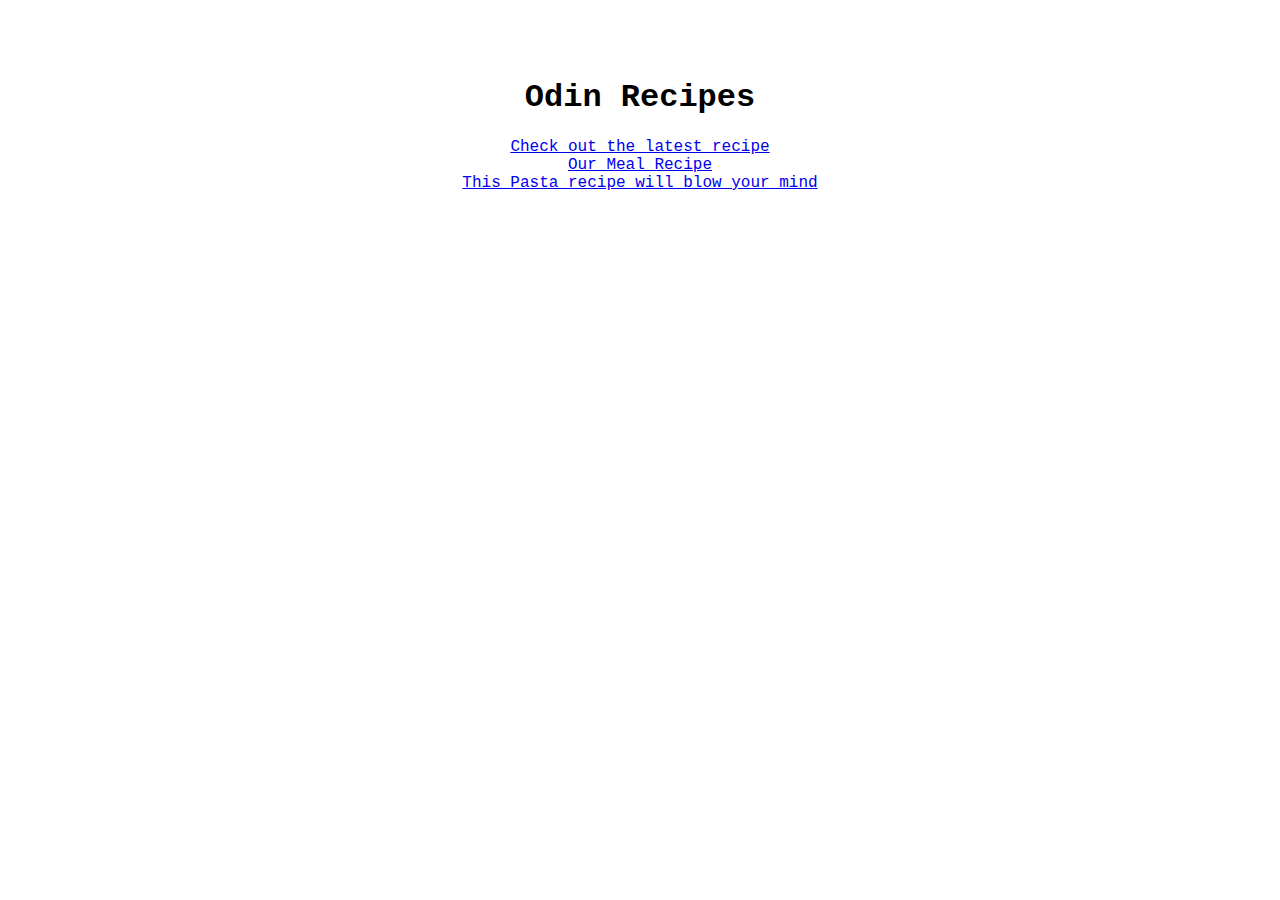
<file: index.html>
<!DOCTYPE html>
<html lang="en">
<head>
    <meta charset="UTF-8">
    <meta http-equiv="X-UA-Compatible" content="IE=edge">
    <meta name="viewport" content="width=device-width, initial-scale=1.0">
    <title>Odin Recipe</title>
    <link rel="stylesheet" href="style.css">
</head>
<body>
    <div class="entire-body">
        <h1>Odin Recipes</h1>
        <a href="chocolate-cake.html">Check out the latest recipe</a>
        <a href="./recipes/tuna-noodle-casserol.html">Our Meal Recipe</a>
        <a href="./recipes/italian-pasta-recipe.html">This Pasta recipe will blow your mind</a>
    </div>
</body>
</html>
</file>
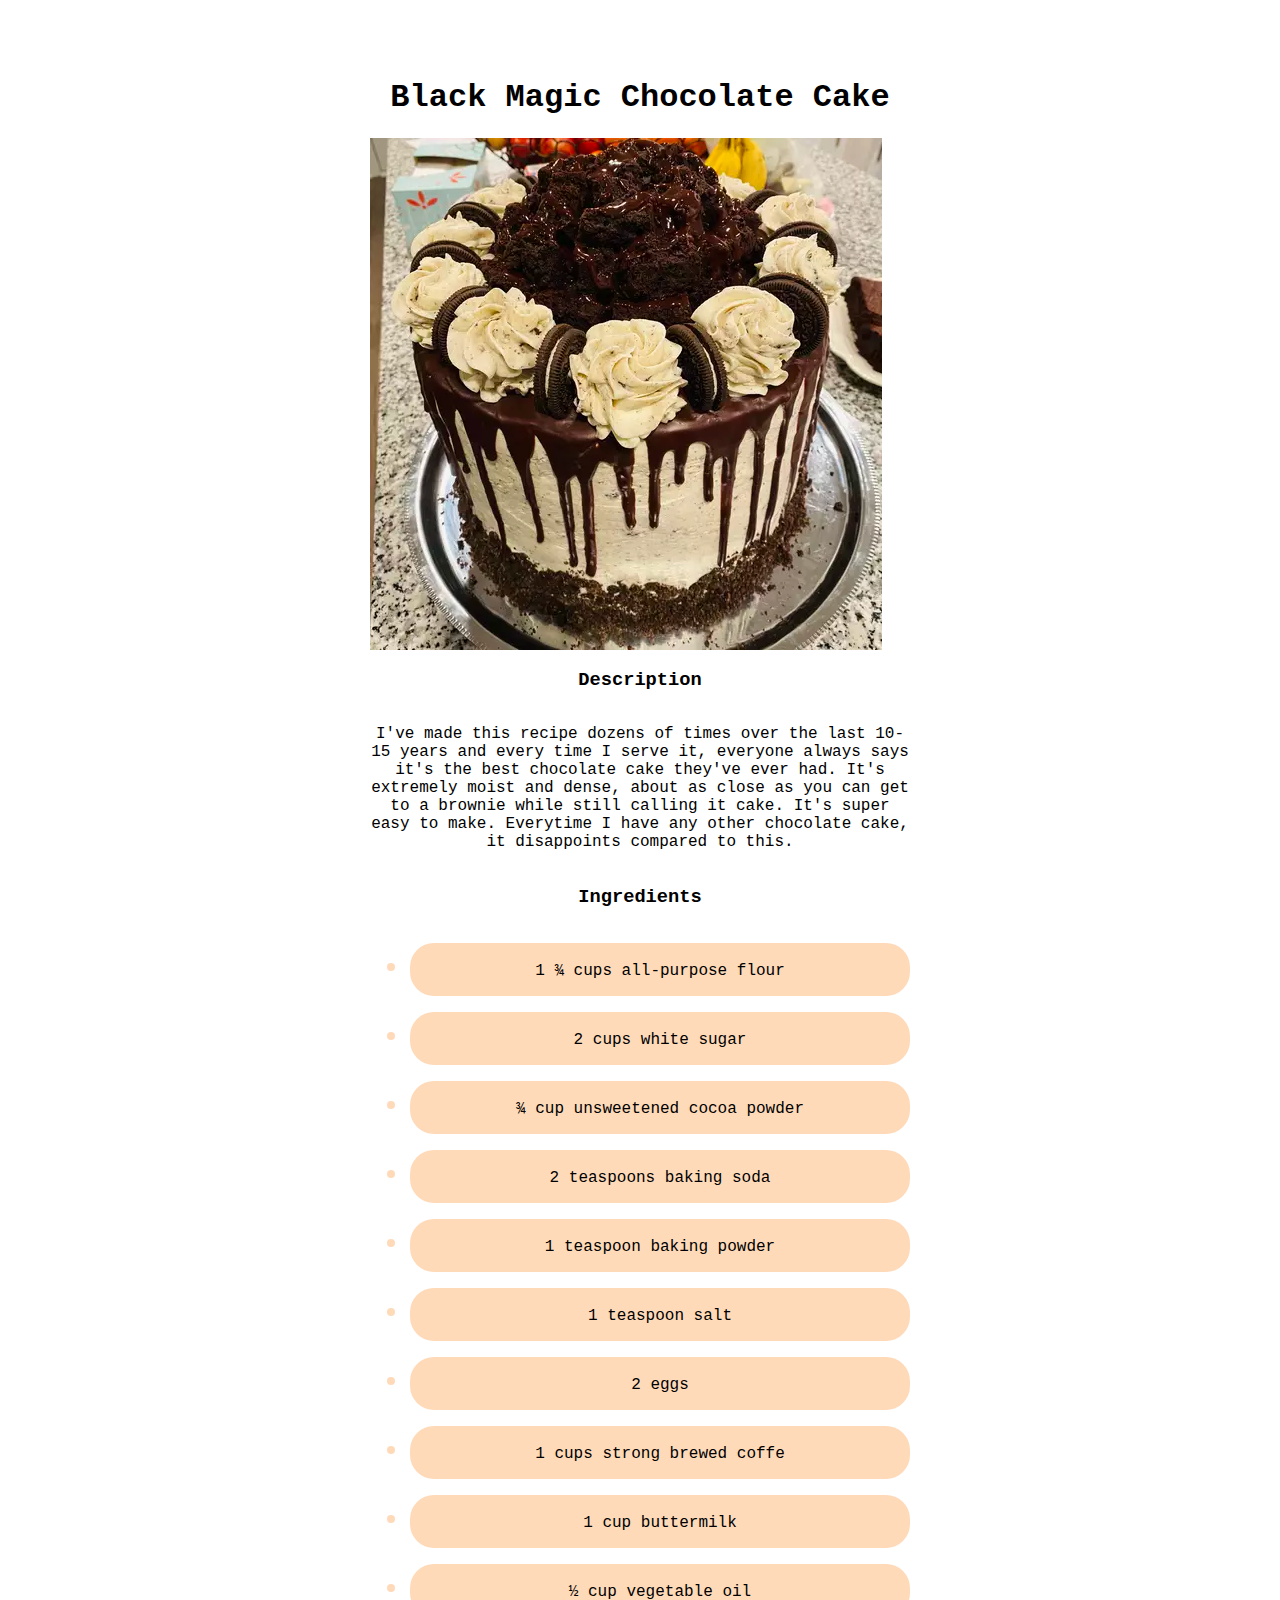
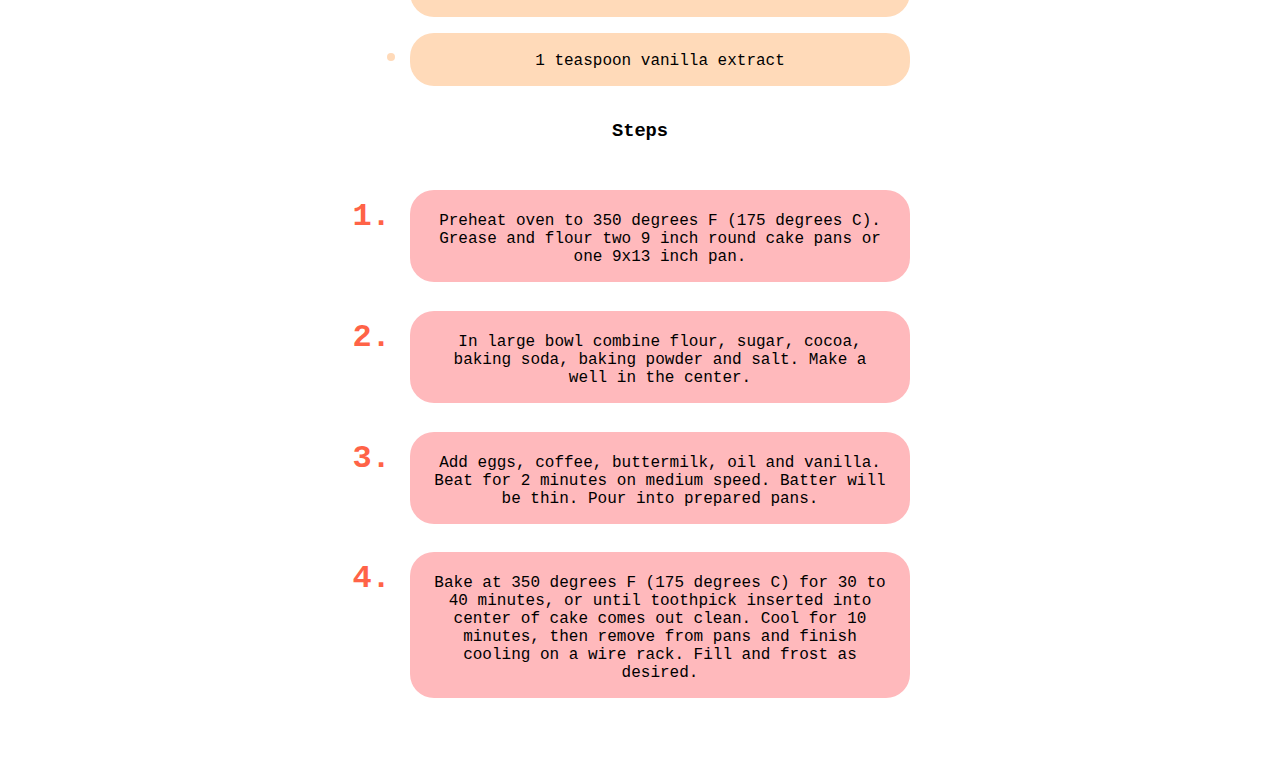
<file: chocolate-cake.html>
<!DOCTYPE html>
<html lang="en">
<head>
    <meta charset="UTF-8">
    <meta http-equiv="X-UA-Compatible" content="IE=edge">
    <meta name="viewport" content="width=device-width, initial-scale=1.0">
    <title>Black Magic Cake</title>
    <link rel="stylesheet" href="style.css">
</head>
<body>
    <div class="entire-body">
        <h1>Black Magic Chocolate Cake</h1>
        <img src="./images/black-magic.png" alt="cake">
        <h3>Description</h3>
        <p class="p-style">
            I've made this recipe dozens of times over the last 10-15 years and every time I serve it, everyone always says it's the best chocolate cake they've ever had. It's extremely moist and dense, about as close as you can get to a brownie while still calling it cake. It's super easy to make. Everytime I have any other chocolate cake, it disappoints compared to this.
        </p>
        <h3>Ingredients</h3>
        <div class="ingredients-styling">
        <ul>
            <li>1 ¾ cups all-purpose flour</li>
            <li>2 cups white sugar</li>
            <li>¾ cup unsweetened cocoa powder</li>
            <li>2 teaspoons baking soda</li>
            <li>1 teaspoon baking powder</li>
            <li>1 teaspoon salt</li>
            <li>2 eggs</li>
            <li>1 cups strong brewed coffe</li>
            <li>1 cup buttermilk</li>
            <li>½ cup vegetable oil</li>
            <li>1 teaspoon vanilla extract</li>
        </ul>
    </div>
        <h3>Steps</h3>
        <div class="steps-styling">
        <ol>
            <li>
                Preheat oven to 350 degrees F (175 degrees C). Grease and flour two 9 inch round cake pans or one 9x13 inch pan.
            </li>
            <li>
                In large bowl combine flour, sugar, cocoa, baking soda, baking powder and salt. Make a well in the center.
            </li>
            <li>
                Add eggs, coffee, buttermilk, oil and vanilla. Beat for 2 minutes on medium speed. Batter will be thin. Pour into prepared pans.
            </li>
            <li>
                Bake at 350 degrees F (175 degrees C) for 30 to 40 minutes, or until toothpick inserted into center of cake comes out clean. Cool for 10 minutes, then remove from pans and finish cooling on a wire rack. Fill and frost as desired.
            </li>
        </ol>
    </div>
    </div>
</body>
</html>
</file>
<file: style.css>
*{
    text-align: center;
    box-sizing: border-box;
}

.entire-body{
    margin: auto;
    width: 640px;
    padding: 50px;
    font-family: 'Courier New', Courier, monospace;
    display: grid;
}

.p-syle{
    
}

.ingredients-styling li{
	padding: 0;
	margin: 0;
	max-width: 700px;
	position: relative;
}

.ingredients-styling li{
	padding: 0.5rem 1.5rem 1rem;
	border-radius: 1.5rem;
	background: peachpuff;
}
.ingredients-styling li{
	margin-top: 1rem;
}   

.ingredients-styling ::marker {
	font-weight: 600;
	color: peachpuff;
	font-size: 1.8rem;
}

.steps-styling ::marker{
    font-weight: 600;
    color: tomato;
    font-size: 2rem;
}

.steps-styling li{
    padding: 0.5rem 1.5rem 1rem;
	border-radius: 1.5rem;
	background: rgb(255, 185, 188);  
    margin-top: 1.8rem;                                                                                                                                                                       
}
</file>
